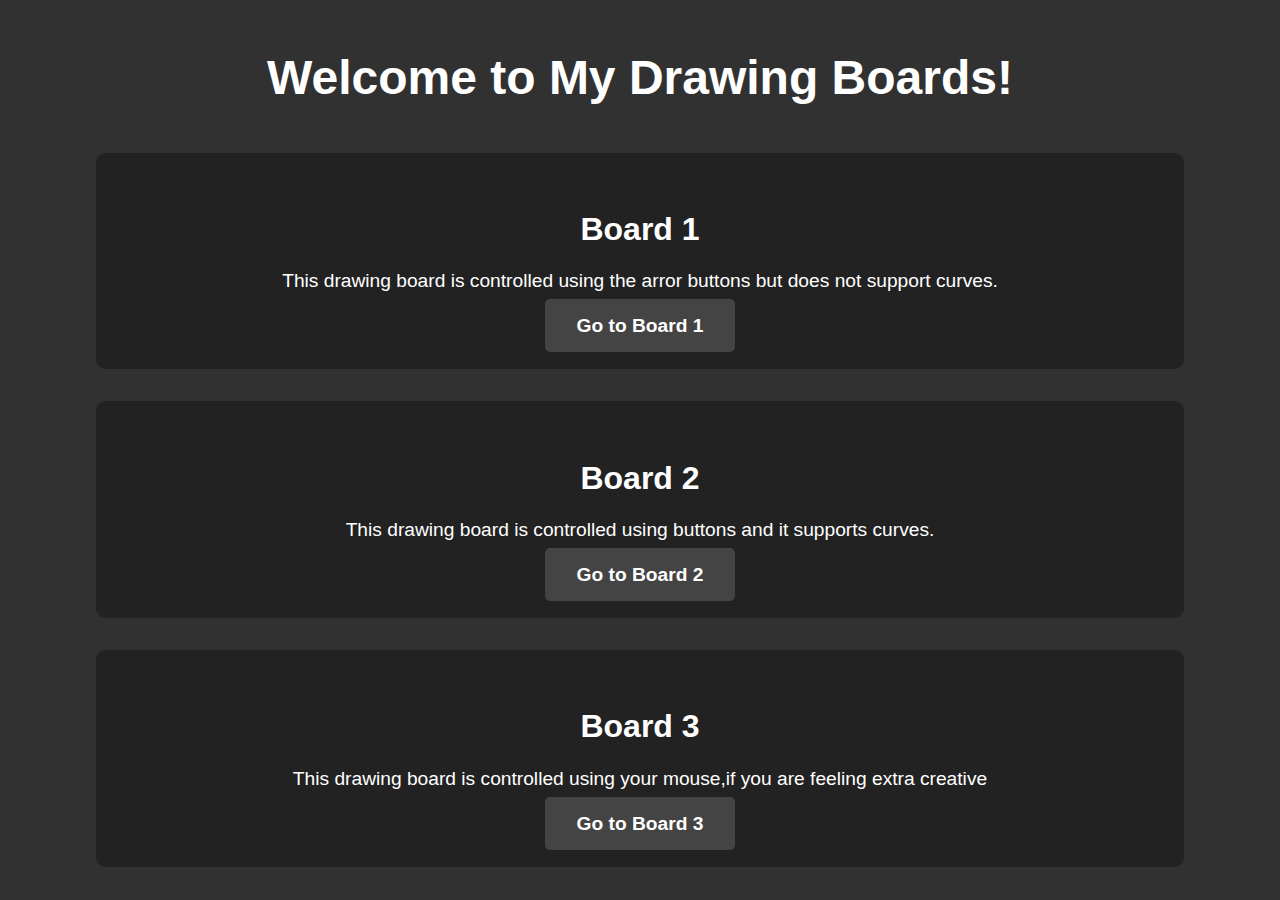
<file: index.html>
<!DOCTYPE html>
<html>
<head>
	<title>My Drawing Boards</title>
	<style>
		body {
			background-color: #313131;
			color: #fff;
			font-family: Arial, sans-serif;
			margin: 0;
			padding: 0;
		}
		.container {
			display: flex;
			flex-direction: column;
			height: 100vh;
			align-items: center;
			justify-content: center;
			text-align: center;
		}
		.title {
			font-size: 3rem;
			margin-bottom: 2rem;
		}
		.board {
			width: 80%;
			padding: 2rem;
			margin: 1rem;
			background-color: #222;
			border-radius: 10px;
		}
		h2 {
			font-size: 2rem;
			margin-bottom: 1rem;
		}
		p {
			font-size: 1.2rem;
			line-height: 1.5;
		}
		a {
			color: #fff;
			text-decoration: none;
			font-weight: bold;
			font-size: 1.2rem;
			margin: 1rem;
			padding: 1rem 2rem;
			border-radius: 5px;
			background-color: #444;
		}
		a:hover {
			background-color: #666;
		}
	</style>
</head>
<body>
	<div class="container">
		<h1 class="title">Welcome to My Drawing Boards!</h1>
		<div class="board">
			<h2>Board 1</h2>
			<p>This drawing board is controlled using the arror buttons but does not support curves.</p>
			<a href="Board1.html">Go to Board 1</a>
		</div>
		<div class="board">
			<h2>Board 2</h2>
			<p>This drawing board is controlled using buttons and it supports curves.</p>
			<a href="Board2.html">Go to Board 2</a>
		</div>
		<div class="board">
			<h2>Board 3</h2>
			<p>This drawing board is controlled using your mouse,if you are feeling extra creative</p>
			<a href="Board3.html">Go to Board 3</a>
		</div>
	</div>
</body>
</html>
</file>
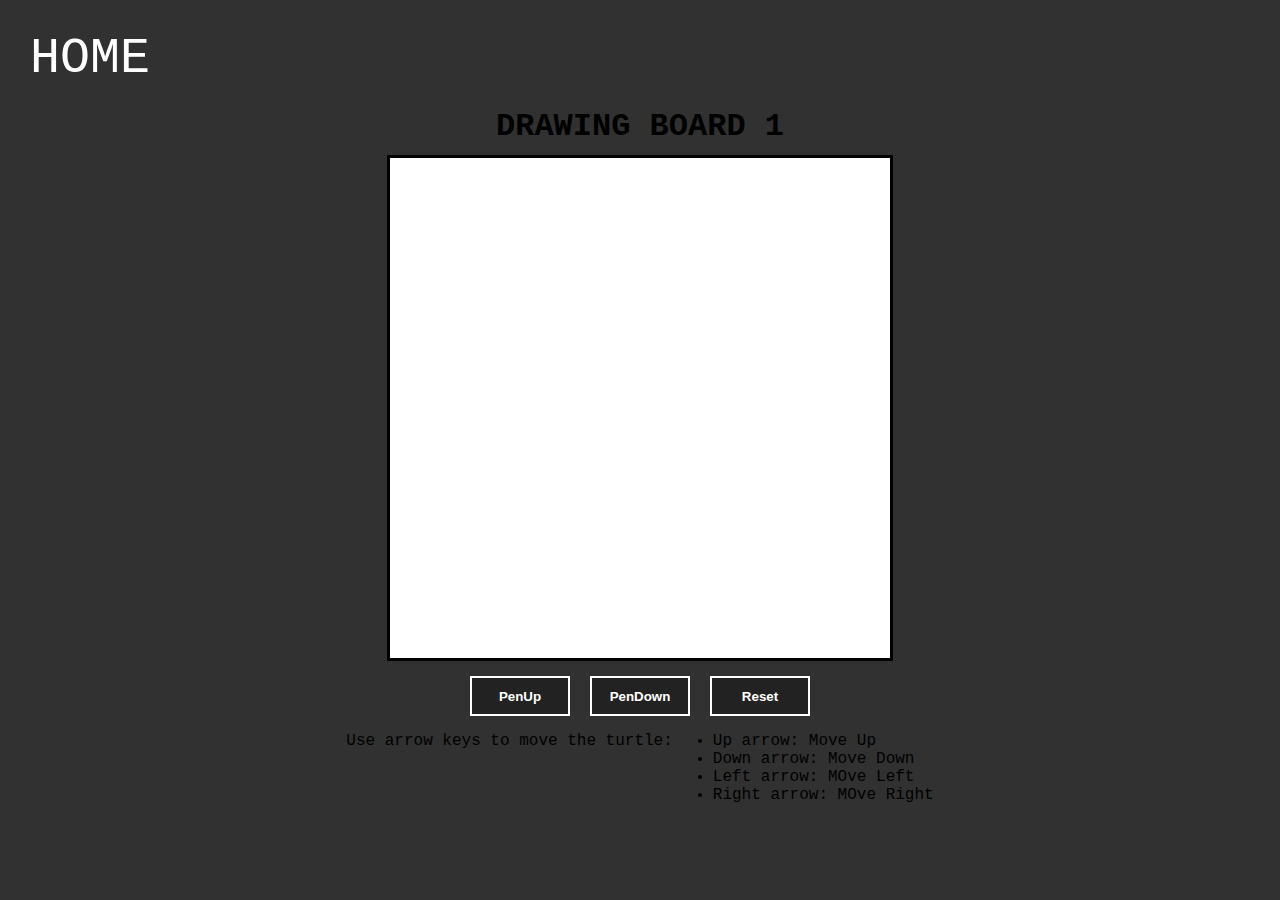
<file: Board1.html>
<!DOCTYPE html>
<html>
  <head>
    <meta charset="UTF-8">
    <meta http-equiv="X-UA-Compatible" content="IE=edge">
    <meta name="viewport" content="width=device-width, initial-scale=1.0">
    <link rel="stylesheet" href="Board1.css"/>
    <title>BOARD1</title>
</head>

  <a href="index.html">HOME</a>
  <body >

    <div class="tt">
    <h1>DRAWING BOARD 1</h1>
    </div>
    <div class="tt">
    <canvas id="canvas" width="500" height="500px"></canvas>
  </div>
    <div class="tools">
      <button onClick="pen_up()" type="button" class="button">PenUp</button>
      <button onClick="pen_down()" type="button" class="button">PenDown</button>

      <button onClick="reset()" type="button" class="button">Reset</button>
    
  

   
   

  </div>

  <div class="tt">
    <p>Use arrow keys to move the turtle:</p>
    <ul>
      <li>Up arrow: Move Up</li>
      <li>Down arrow: Move Down</li>
      <li>Left arrow: MOve Left</li>
      <li>Right arrow: MOve Right</li>
    </ul>
  </div>
<script src="Board1.js"></script>

</body>
</html>
</file>
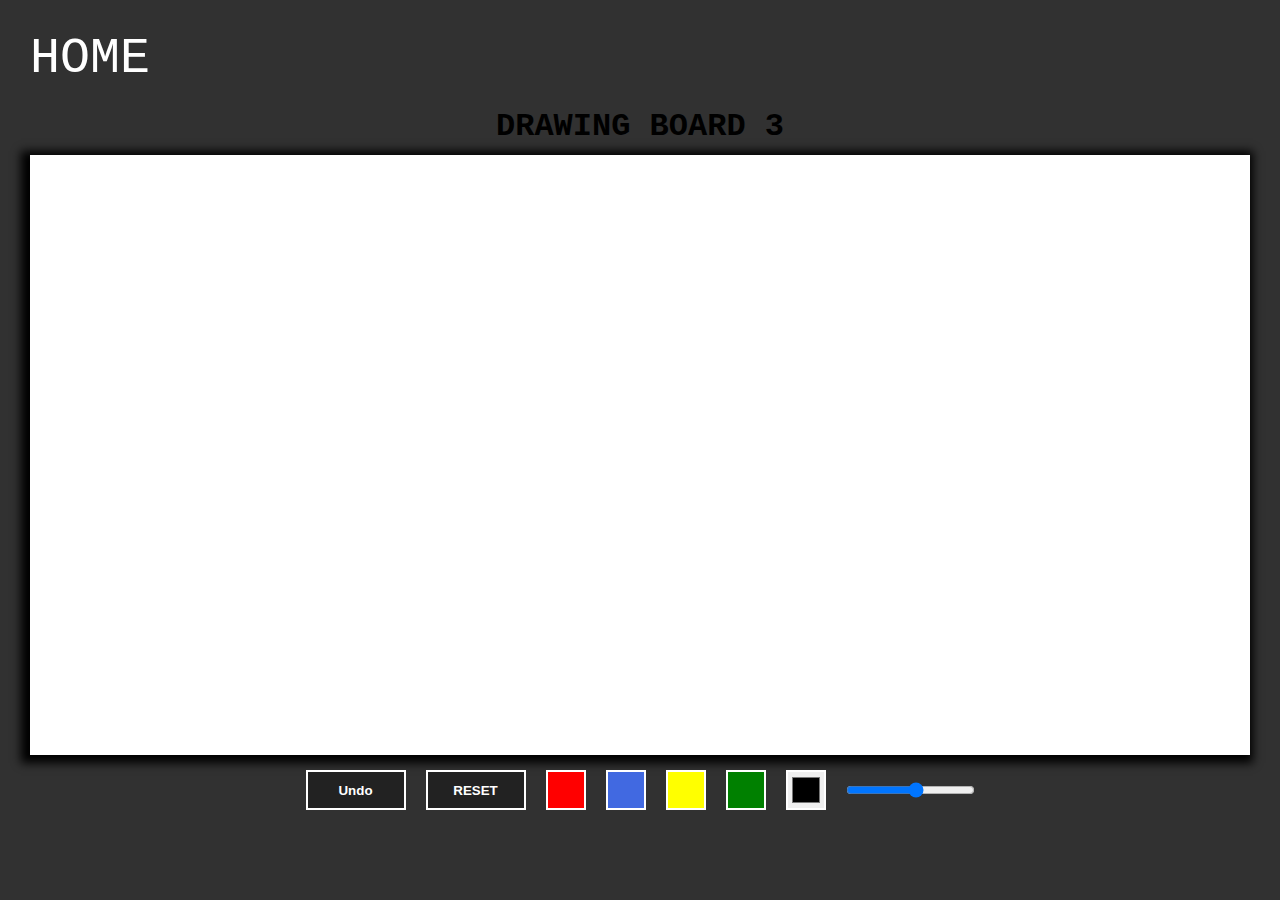
<file: Board3.html>
<!DOCTYPE html>
<html lang="en">
<head>
    <meta charset="UTF-8">
    <meta http-equiv="X-UA-Compatible" content="IE=edge">
    <meta name="viewport" content="width=device-width, initial-scale=1.0">
    <link rel="stylesheet" href="Board2.css"/>
    <title>BOARD2</title>
</head>
<a href="index.html">HOME</a>
<body>
  <div class="tt">
    <h1>DRAWING BOARD 3</h1>
  </div>
  
    <div class="field">
      <div class="tt">
      <canvas id="canvas"></canvas>
 </div>
      <div class="tools">
        <button onClick="undo_last()" class="button">Undo</button>
        <button onClick="clear_canvas()" type="button" class="button">RESET</button>
       


        <div onClick="change_color(this)" class="color-field" style="background: red;"></div>
        <div onClick="change_color(this)" class="color-field" style="background: royalblue;"></div>
        <div onClick="change_color(this)" class="color-field" style="background: yellow;"></div>
        <div onClick="change_color(this)" class="color-field" style="background: green;"></div>


        <input onInput="draw_color = this.value" type="color" class="color-field">

        <input onInput = "draw_width = this.value" type="range" min="1" max="10" class="pen-range">


       
        
      </div>
      
    </div>
    <script src="Board2.js"></script>
  </body>
</html>
</file>
<file: Board1.css>
body{
  margin: 0px;
  padding: 30px;
  font-family: 'Courier New', Courier, monospace;
  overflow: hidden;
  background:#313131;
  align-items: center;
 
}
#canvas {
  border: 3px solid black;
  margin: 0 auto;
  background:white;
  
  
}


h1{
  margin-bottom: 10px;
  align-self:center ;
}
.tools{
  display: flex;
  justify-content: center;
  flex-direction: row;
  margin-top: 15px;
}

.tt{
  display: flex;
  justify-content: center;
  flex-direction: row;
}


.tools .button{
  align-self:center ;
  width:100px;
  height:40px;
  border:2px solid white;
  cursor: pointer;
  color: white;
  background: #222;
  font-weight: bold;
  margin: 0 10px;
}
.tools .button:hover {
  color:gold;
  background-color: transparent;

}

a:link {
  color: white;
  background-color: transparent;
  text-decoration: none;
  font-size:50px;
}
a:visited {
  color:white;
  background-color: transparent;
  
}
a:hover {
  color:gold;
  background-color: transparent;
  
}
</file>
<file: Board2.css>
.tt{
    display: flex;
    justify-content: center;
    flex-direction: row;
   
  }
  h1{
  
    margin-bottom: 10px;
    align-self:center ;
  }
body{
    margin: 0px;
    padding: 30px;
    font-family: 'Courier New', Courier, monospace;
    overflow: hidden;
    background-color: #313131;
}


.tools .button:hover {
    color:gold;
    background-color: transparent;
  
  }

canvas{
    box-shadow: -3px 2px 9px 6px black;
    cursor: pointer;
   
}


a:link {
    color: white;
    background-color: transparent;
    text-decoration: none;
    font-size:50px;
  }
  a:visited {
    color:white;
    background-color: transparent;
    
  }
  a:hover {
    color:gold;
    background-color: transparent;
    
  }




.tools{
    display: flex;
    justify-content: center;
    flex-direction: row;
    margin-top: 15px;
}




.tools .color-field{
    height: 40px;
    width: 40px;
    min-width: 40px;
    min-height: 40px;
    display: inline-block;
    cursor: pointer;
    box-sizing: border-box;
   
    border:2px solid white;
    align-self:center;
    margin: 0 10px;
}


.tools .button{
    align-self:center ;
    width:100px;
    height:40px;
    border:2px solid white;
    cursor: pointer;
    color: white;
    background: #222;
    font-weight: bold;
    margin: 0 10px;
}

.pen-range{
    align-self: center;
    margin:0 10px
}
</file>
